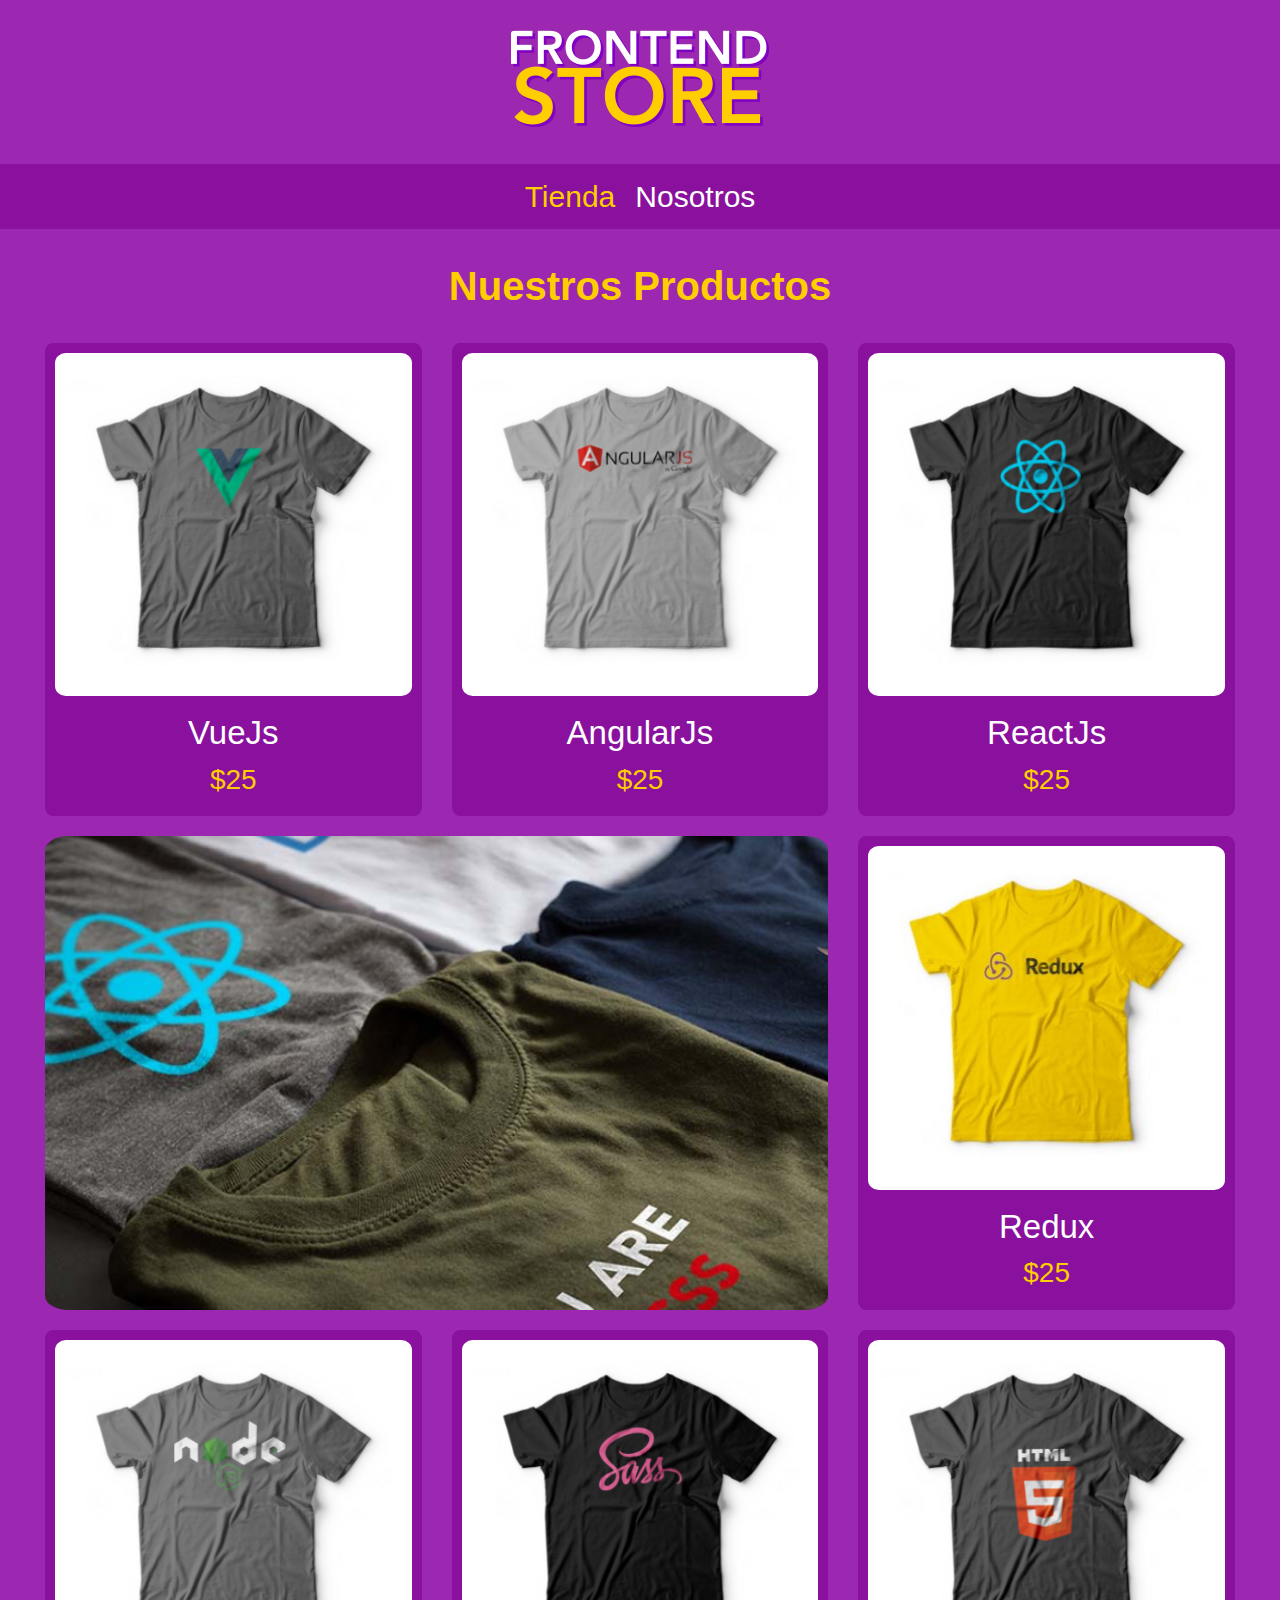
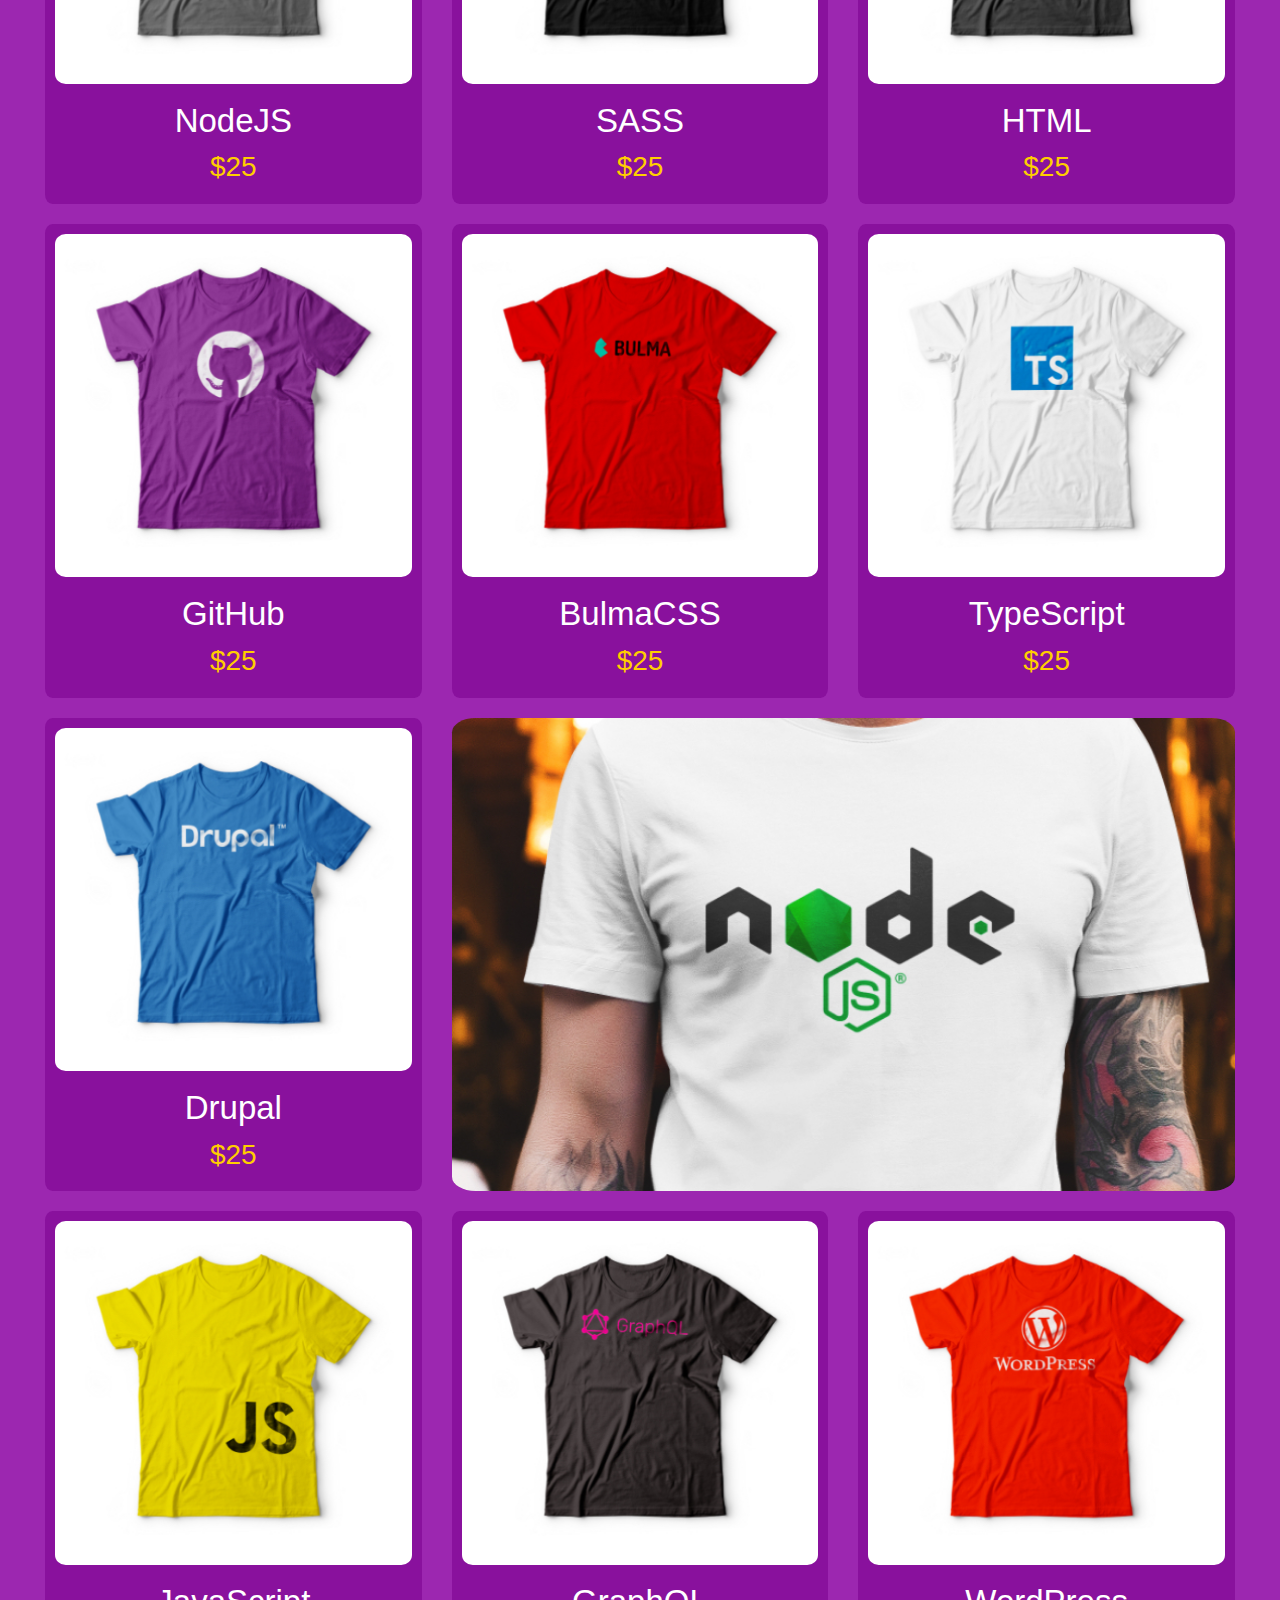
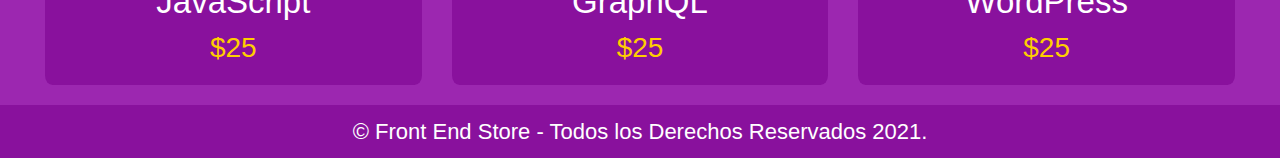
<file: index.html>
<!DOCTYPE html>
<html lang="en">
<head>
    <meta charset="UTF-8">
    <meta http-equiv="X-UA-Compatible" content="IE=edge">
    <meta name="viewport" content="width=device-width, initial-scale=1.0">
    <title>FrontEnd Store</title>
    <link rel="stylesheet" href="css/normalize.css">
    <link rel="preconnect" href="https://fonts.gstatic.com">
    <link href="https://fonts.googleapis.com/css2?family=Staatliches&display=swap" rel="stylesheet">
    <link rel="stylesheet" href="css/style.css">

</head>
<body>
    <header class="header">
        <a href="index.html">
            <img class="header__logo" src="img/logo.png" alt='Logotipo'>
        </a>
    </header>

    <nav class="navegation">
        <a class="navegation__link navegation__link--active" href="index.html">Tienda</a>
        <a class="navegation__link" href="nosotros.html">Nosotros</a>
    </nav>

    <main class="contenedor">
        <h1>Nuestros Productos</h1>

        <div class="grid">
            <div class="product">
                <a href="producto.html">
                    <img class="product__image" src="img/1.jpg" alt="imagen camisa">
                    <div class="product__information">
                        <p class="product__name">VueJs</p>
                        <p class="product__price">$25</p>
                    </div>
                </a>
            </div>

            <div class="product">
                <a href="producto.html">
                    <img class="product__image" src="img/2.jpg" alt="imagen camisa">
                    <div class="product__information">
                        <p class="product__name">AngularJs</p>
                        <p class="product__price">$25</p>
                    </div>
                </a>
            </div>

            <div class="product">
                <a href="producto.html">
                    <img class="product__image" src="img/3.jpg" alt="imagen camisa">
                    <div class="product__information">
                        <p class="product__name">ReactJs</p>
                        <p class="product__price">$25</p>
                    </div>
                </a>
            </div>

            <div class="product">
                <a href="producto.html">
                    <img class="product__image" src="img/4.jpg" alt="imagen camisa">
                    <div class="product__information">
                        <p class="product__name">Redux</p>
                        <p class="product__price">$25</p>
                    </div>
                </a>
            </div>

            <div class="product">
                <a href="producto.html">
                    <img class="product__image" src="img/5.jpg" alt="imagen camisa">
                    <div class="product__information">
                        <p class="product__name">NodeJS</p>
                        <p class="product__price">$25</p>
                    </div>
                </a>
            </div>

            <div class="product">
                <a href="producto.html">
                    <img class="product__image" src="img/6.jpg" alt="imagen camisa">
                    <div class="product__information">
                        <p class="product__name">SASS</p>
                        <p class="product__price">$25</p>
                    </div>
                </a>
            </div>

            <div class="product">
                <a href="producto.html">
                    <img class="product__image" src="img/7.jpg" alt="imagen camisa">
                    <div class="product__information">
                        <p class="product__name">HTML</p>
                        <p class="product__price">$25</p>
                    </div>
                </a>
            </div>

            <div class="product">
                <a href="producto.html">
                    <img class="product__image" src="img/8.jpg" alt="imagen camisa">
                    <div class="product__information">
                        <p class="product__name">GitHub</p>
                        <p class="product__price">$25</p>
                    </div>
                </a>
            </div>

            <div class="product">
                <a href="producto.html">
                    <img class="product__image" src="img/9.jpg" alt="imagen camisa">
                    <div class="product__information">
                        <p class="product__name">BulmaCSS</p>
                        <p class="product__price">$25</p>
                    </div>
                </a>
            </div>

            <div class="product">
                <a href="producto.html">
                    <img class="product__image" src="img/10.jpg" alt="imagen camisa">
                    <div class="product__information">
                        <p class="product__name">TypeScript</p>
                        <p class="product__price">$25</p>
                    </div>
                </a>
            </div>

            <div class="product">
                <a href="producto.html">
                    <img class="product__image" src="img/11.jpg" alt="imagen camisa">
                    <div class="product__information">
                        <p class="product__name">Drupal</p>
                        <p class="product__price">$25</p>
                    </div>
                </a>
            </div>

            <div class="product">
                <a href="producto.html">
                    <img class="product__image" src="img/12.jpg" alt="imagen camisa">
                    <div class="product__information">
                        <p class="product__name">JavaScript</p>
                        <p class="product__price">$25</p>
                    </div>
                </a>
            </div>

            <div class="product">
                <a href="producto.html">
                    <img class="product__image" src="img/13.jpg" alt="imagen camisa">
                    <div class="product__information">
                        <p class="product__name">GraphQL</p>
                        <p class="product__price">$25</p>
                    </div>
                </a>
            </div>

            <div class="product">
                <a href="producto.html">
                    <img class="product__image" src="img/14.jpg" alt="imagen camisa">
                    <div class="product__information">
                        <p class="product__name">WordPress</p>
                        <p class="product__price">$25</p>
                    </div>
                </a>
            </div>

            <div class="graphic graphic--shirts"></div>
            <div class="graphic graphic--node"></div>

        </div>
    </main>

    <footer class="footer">
        <p class="footer__text">&copy Front End Store - Todos los Derechos Reservados 2021.</p>
    </footer>
</body>
</html>
</file>
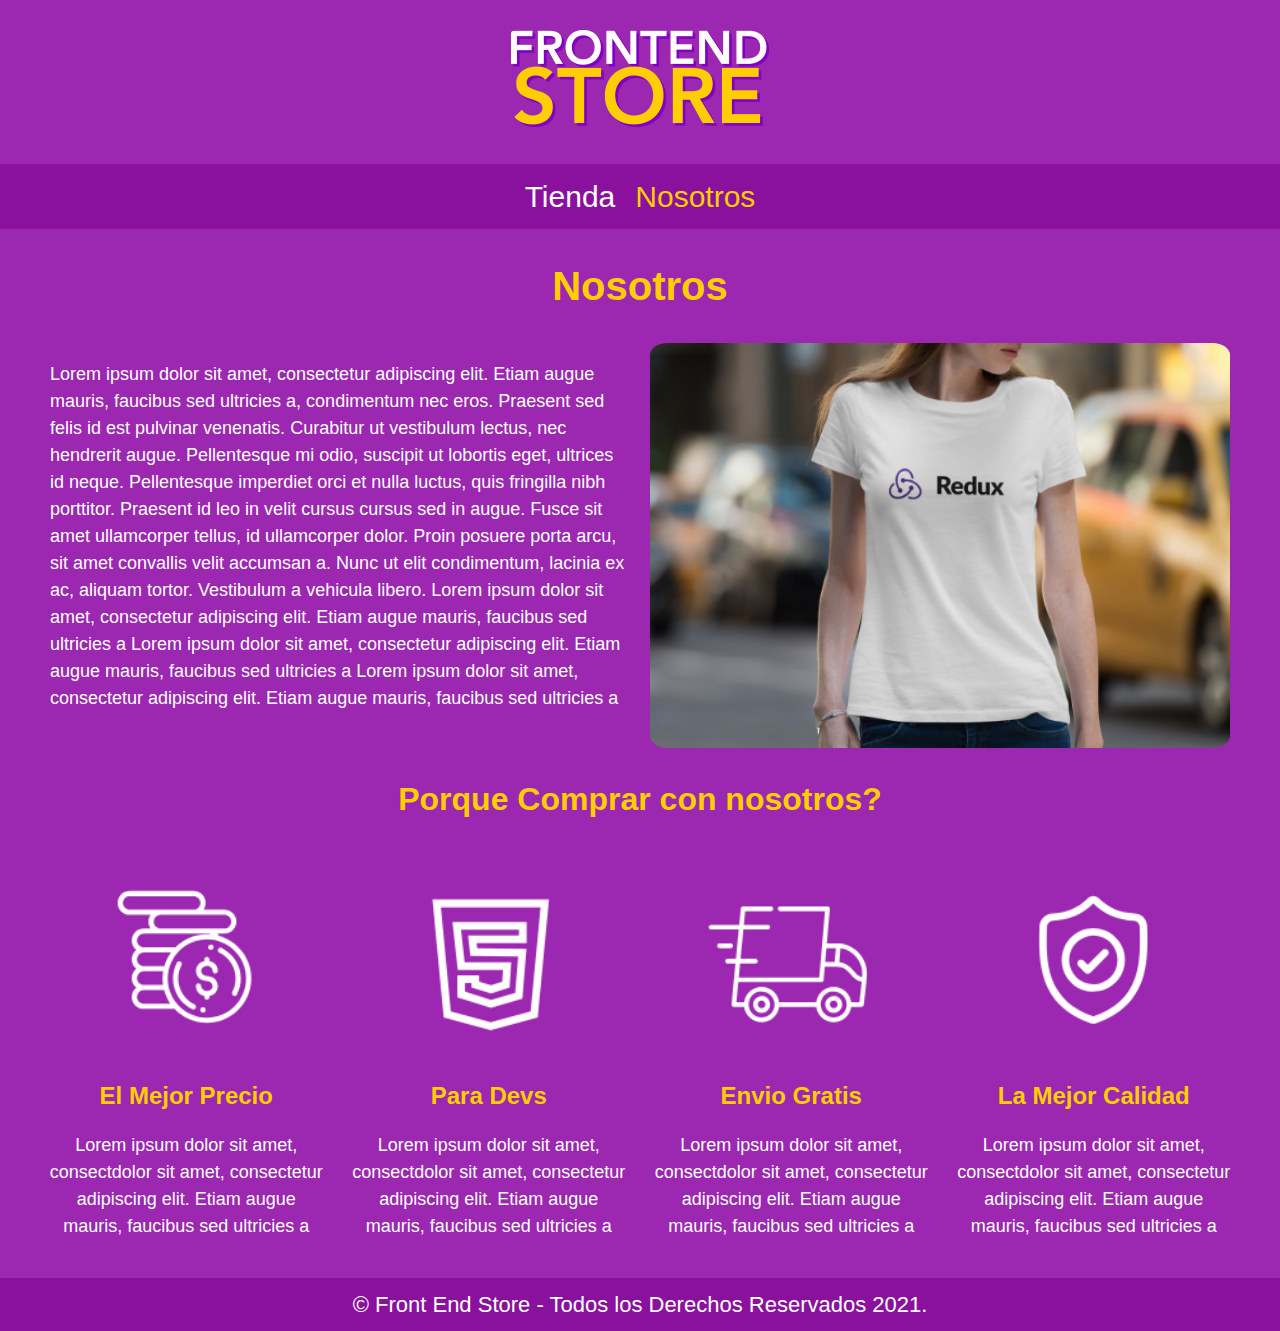
<file: nosotros.html>
<!DOCTYPE html>
<html lang="en">
<head>
    <meta charset="UTF-8">
    <meta http-equiv="X-UA-Compatible" content="IE=edge">
    <meta name="viewport" content="width=device-width, initial-scale=1.0">
    <title>FrontEnd Store</title>
    <link rel="stylesheet" href="css/normalize.css">
    <link rel="preconnect" href="https://fonts.gstatic.com">
    <link href="https://fonts.googleapis.com/css2?family=Staatliches&display=swap" rel="stylesheet">
    <link rel="stylesheet" href="css/style.css">

</head>
<body>
    <header class="header">
        <a href="index.html">
            <img class="header__logo" src="img/logo.png" alt='Logotipo'>
        </a>
    </header>

    <nav class="navegation">
        <a class="navegation__link " href="index.html">Tienda</a>
        <a class="navegation__link navegation__link--active" href="nosotros.html">Nosotros</a>
    </nav>

    <main class="contenedor">
        <h1>Nosotros</h1>

        <div class="nosotros">
            <div class="nosotros__content">
                <p>Lorem ipsum dolor sit amet, consectetur adipiscing elit. Etiam augue mauris, faucibus sed ultricies a, condimentum nec eros. Praesent sed felis id est pulvinar venenatis. Curabitur ut vestibulum lectus, nec hendrerit augue. Pellentesque mi odio, suscipit ut lobortis eget, ultrices id neque. Pellentesque imperdiet orci et nulla luctus, quis fringilla nibh porttitor. Praesent id leo in velit cursus cursus sed in augue. Fusce sit amet ullamcorper tellus, id ullamcorper dolor. Proin posuere porta arcu, sit amet convallis velit accumsan a. Nunc ut elit condimentum, lacinia ex ac, aliquam tortor. Vestibulum a vehicula libero. Lorem ipsum dolor sit amet, consectetur adipiscing elit. Etiam augue mauris, faucibus sed ultricies a Lorem ipsum dolor sit amet, consectetur adipiscing elit. Etiam augue mauris, faucibus sed ultricies a Lorem ipsum dolor sit amet, consectetur adipiscing elit. Etiam augue mauris, faucibus sed ultricies a</p>
            </div>
            <img class="nosotros__image" src="img/nosotros.jpg" alt="imagen nosotros">
        </div>
    </main>

    <section class="contenedor buy">
        <h2 class="buy__title">Porque Comprar con nosotros?</h2>

        <div class="blocks">
            <div class="block">
                <img class="block__image" src="img/icono_1.png" alt="porque comprar">
                <h3 class="block__title">El Mejor Precio</h3>
                <p>Lorem ipsum dolor sit amet, consectdolor sit amet, consectetur adipiscing elit. Etiam augue mauris, faucibus sed ultricies a</p>
            </div>

            <div class="block">
                <img class="block__image" src="img/icono_2.png" alt="porque comprar">
                <h3 class="block__title">Para Devs</h3>
                <p>Lorem ipsum dolor sit amet, consectdolor sit amet, consectetur adipiscing elit. Etiam augue mauris, faucibus sed ultricies a</p>
            </div>

            <div class="block">
                <img class="block__image" src="img/icono_3.png" alt="porque comprar">
                <h3 class="block__title">Envio Gratis</h3>
                <p>Lorem ipsum dolor sit amet, consectdolor sit amet, consectetur adipiscing elit. Etiam augue mauris, faucibus sed ultricies a</p>
            </div>

            <div class="block">
                <img class="block__image" src="img/icono_4.png" alt="porque comprar">
                <h3 class="block__title">La Mejor Calidad</h3>
                <p>Lorem ipsum dolor sit amet, consectdolor sit amet, consectetur adipiscing elit. Etiam augue mauris, faucibus sed ultricies a</p>
            </div>
        </div>
    </section>

    <footer class="footer">
        <p class="footer__text">&copy Front End Store - Todos los Derechos Reservados 2021.</p>
    </footer>
</body>
</html>
</file>
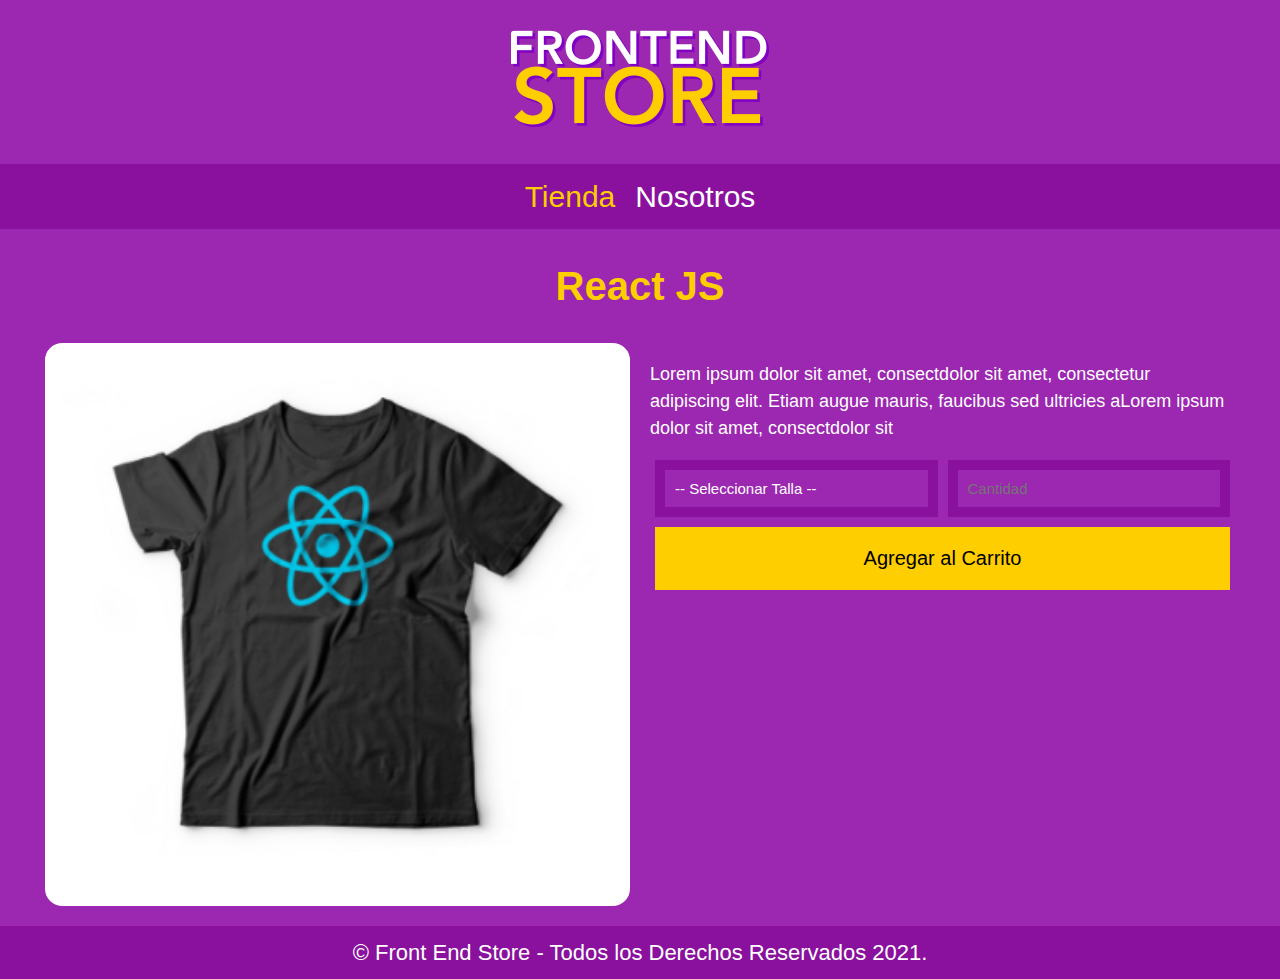
<file: producto.html>
<!DOCTYPE html>
<html lang="en">
<head>
    <meta charset="UTF-8">
    <meta http-equiv="X-UA-Compatible" content="IE=edge">
    <meta name="viewport" content="width=device-width, initial-scale=1.0">
    <title>FrontEnd Store</title>
    <link rel="stylesheet" href="css/normalize.css">
    <link rel="preconnect" href="https://fonts.gstatic.com">
    <link href="https://fonts.googleapis.com/css2?family=Staatliches&display=swap" rel="stylesheet">
    <link rel="stylesheet" href="css/style.css">

</head>
<body>
    <header class="header">
        <a href="index.html">
            <img class="header__logo" src="img/logo.png" alt='Logotipo'>
        </a>
    </header>

    <nav class="navegation">
        <a class="navegation__link navegation__link--active" href="index.html">Tienda</a>
        <a class="navegation__link" href="nosotros.html">Nosotros</a>
    </nav>

    <main class="contenedor">
        <h1>React JS</h1>

        <div class="shirt">
            <img class="shirt__image" src="img/3.jpg" alt="Imagen del Producto">

            <div class="shirt__content">
                <p>Lorem ipsum dolor sit amet, consectdolor sit amet, consectetur adipiscing elit. Etiam augue mauris, faucibus sed ultricies aLorem ipsum dolor sit amet, consectdolor sit </p>

                <form class="form">
                    <select class="form__camp">
                        <option disabled selected>-- Seleccionar Talla --</option>
                        <option>Chica</option>
                        <option>Mediana</option>
                        <option>Grande</option>
                    </select>
                    <input class="form__camp" type="number" placeholder="Cantidad" min="1">
                    <input class="form__submit" type="submit" value="Agregar al Carrito">
                </form>
            </div>
        </div>
    </main>

    <footer class="footer">
        <p class="footer__text">&copy Front End Store - Todos los Derechos Reservados 2021.</p>
    </footer>
</body>
</html>
</file>
<file: css/style.css>
:root {
    --primary: #9C27B0;
    --darkPrimary: #89119D;
    --secondary: #FFCE00;
    --darkSecondary: rgb(233, 187, 2);
    --white: #FFF;

    --primaryFont: 'Arial', cursive;
}

html {
    box-sizing: border-box;
    font-size: 62.5%;
}

*, *:before, *:after {
    box-sizing: inherit;
}

/* Globales */
body {
    background-color: var(--primary);
    font-size: 1.6rem;
    line-height: 1.5;
}
p {
    font-size: 1.8rem;
    font-family: Arial, Helvetica, sans-serif;
    color: var(--white);
}
a {
    text-decoration: none;
}
img {
    width: 100%;
    border-radius: 3%;
}

.contenedor {
    max-width: 120rem;
    margin: 0 auto;
}

h1, h2, h3 {
    text-align: center;
    color: var(--secondary);
    font-family: var(--primaryFont);
}
h1 {
    font-size: 4rem;
}
h2 {
    font-size: 3.2rem;
}
h3 {
    font-size: 2.4rem;
}

/* Header */
.header {
    display: flex;
    justify-content: center;
}
.header__logo {
    margin: 3rem 0;
}

@media (max-width: 480px) {
    .header__logo {
        margin: 2rem 0;
    }
}

/* Footer */
.footer {
    background-color: var(--darkPrimary);
    padding: 1rem 0;
    margin-top: 2rem;
}
.footer__text {
    font-family: var(--primaryFont);
    text-align: center;
    font-size: 2.2rem;
    margin: 0 1rem;
}

@media (max-width: 480px) {
    .footer__text {
        font-family: var(--primaryFont);
        text-align: center;
        font-size: 1.7rem;
    }
}

/* Navegation */
.navegation {
    background-color: var(--darkPrimary);
    padding: 1rem 0;
    display: flex;
    justify-content: center;
    /* gap: 2rem; separacion */
}
.navegation__link {
    font-family: var(--primaryFont);
    color: var(--white);
    font-size: 3rem;
    margin-right: 2rem;
}
.navegation__link:last-of-type {
    margin-right: 0;
}
.navegation__link--active,
.navegation__link:hover {
    color: var(--secondary)
}

@media (max-width: 480px) {
    .navegation__link {
        font-size: 2.5rem;
        margin-right: 1.6rem;
    }
}

/* Grid */
.grid {
    display: grid; 
    grid-template-columns: repeat(2, 1fr);
    gap: 2rem;
}
@media (min-width: 768px) {
    .grid {
        grid-template-columns: repeat(3, 1fr);
    }
}
@media (max-width: 480px) {
    .grid {
        gap: 0.8rem;
    }
}

/* Products */
.product {
    background-color: var(--darkPrimary);
    padding: 1rem;
    border-radius: 2%;
    margin: 0 .5rem;
}
.product__name {
    font-size: 3.3rem;
}
.product__price {
    font-size: 2.8rem;
    color: var(--secondary);
}
.product__name,
.product__price {
    font-family: var(--primaryFont);
    margin: 1rem 0;
    text-align: center;
    line-height: 1.2;
}

@media (max-width: 480px) {
    .product__name {
        font-size: 2.2rem;
    }
}

/* Graphics */
.graphic {
    min-height: 30rem;
    background-repeat: no-repeat;
    background-size: cover;
    grid-column: 1 / 3;
    border-radius: 3%;
    margin: 0 .5rem; 
}
.graphic--shirts {
    grid-row: 2 / 3;
    background-image: url(../img/grafico1.jpg);
}
.graphic--node {
    background-image: url(../img/grafico2.jpg);
    grid-row: 8 / 9;
} 
@media (min-width: 768px) {
    .graphic--node {
        grid-row: 5 / 6;
        grid-column: 2 / 4;
    }
}

/* Nosotros */
.nosotros {
    display: grid;
    grid-template-rows: repeat(2, auto);
    margin: 0 1rem;
}
@media (min-width: 768px) {
    .nosotros {
        display: grid;
        grid-template-columns: repeat(2, 1fr);
        column-gap: 2rem;
    }
}
.nosotros__image {
    grid-row: 1 / 2;
}
@media (min-width: 768px) {
    .nosotros__image {
        grid-column: 2 / 3;
    }
}

/* Blocks */
.blocks {
    display: grid;
    grid-template-columns: repeat(2, 1fr);
    gap: 2rem;
    margin: 0 0.5rem;
}
@media (min-width: 768px) {
    .blocks {
        grid-template-columns: repeat(4, 1fr);
    }
}
.block {
    text-align: center;
}
.block__title {
    margin: 0;
}

/* Page of Prouct */
@media (min-width: 768px) {
    .shirt {
        display: grid;
        grid-template-columns: repeat(2, 1fr);
        column-gap: 2rem;
    }
}
.shirt {
    margin: 0 .5rem;
}
.form {
    display: grid;
    grid-template-columns: repeat(2, 1fr);
    gap: 1rem;
    margin: 0 .5rem;
}
.form__camp {
    border: 1rem solid var(--darkPrimary);
    background-color: var(--primary);
    color: var(--white);
    font-size: 1.5rem;
    font-family: Arial, Helvetica, sans-serif;
    padding: 1rem;
    appearance: none;
}
.form__submit {
    background-color: var(--secondary);
    border: none;
    font-size: 2rem;
    font-family: var(--primaryFont);
    padding: 2rem;
    transition: background-color .3s ease;
    grid-column: 1 / 3;
}
.form__submit:hover {
    cursor: pointer;
    background-color: var(--darkSecondary);
}

@media (max-width: 480px) {
    .form {
        gap: 1rem;
        margin: 0 .5rem;
    }
    .form__camp {
        border: 0.5rem solid var(--darkPrimary);
        font-size: 1.5rem;
        width: 90%;
        padding: 1rem;
        appearance: none;
    }
    .form__submit {
        font-size: 1.7rem;
        width: 95%;
        padding: 1.8rem;
        grid-column: 1 / 3;
    }
}
</file>
